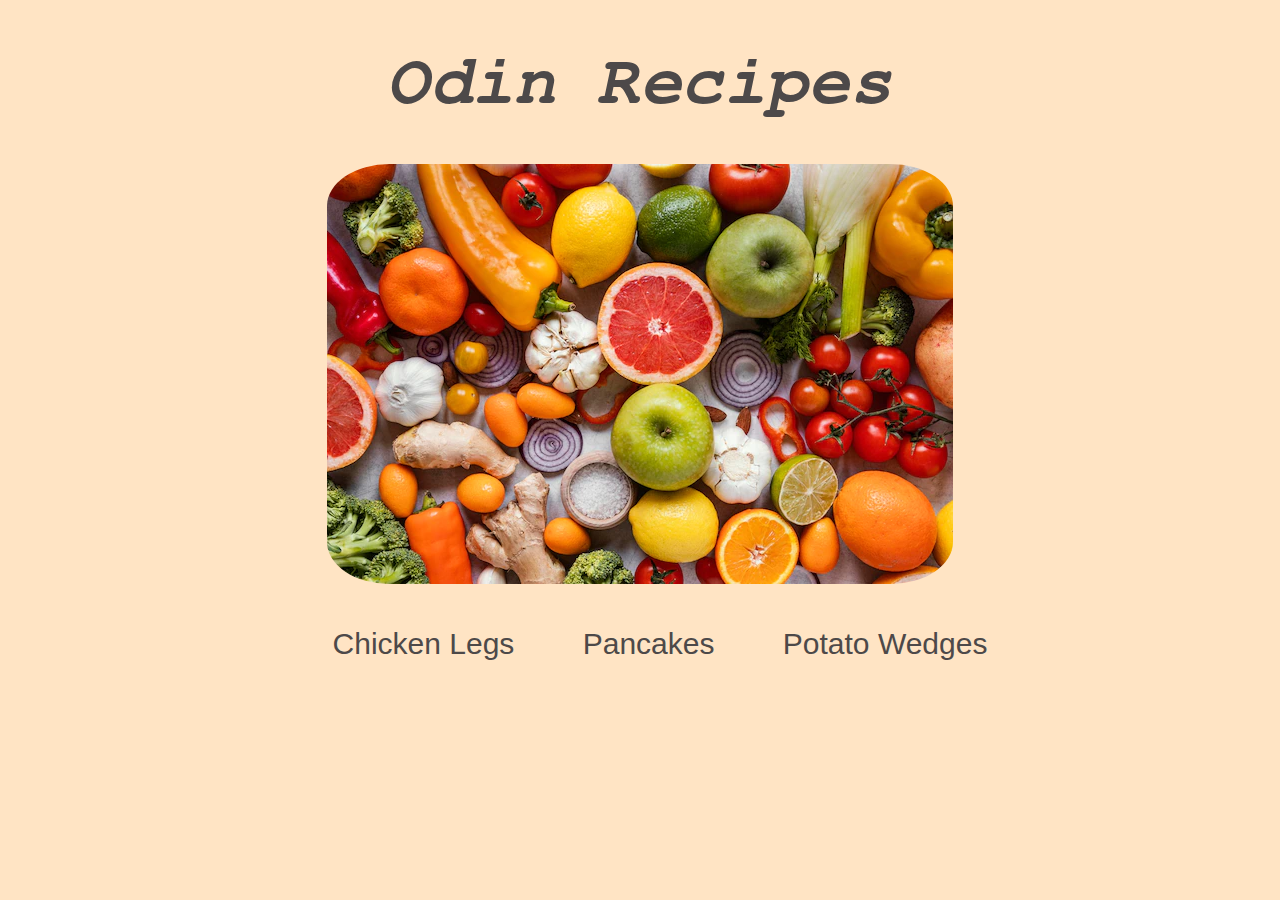
<file: index.html>
<!DOCTYPE html>
<html lang="en">
<head>
    <meta charset="UTF-8">
    <link rel="stylesheet" href="index.css">
    <title>Su's Recipes</title>
</head>
<body>
    <h1>Odin Recipes</h1>
    <img src="images/recipe_book.webp" class="center" alt="A recipe book" width="626" height="420" loading="lazy">
    <ul>
        <li><a href="recipes/chicken-legs.html">Chicken Legs</a></li>
        <li><a href="recipes/pancakes.html">Pancakes</a></li>
        <li><a href="recipes/potato-wedges.html">Potato Wedges</a></li>
    </ul>
</body>
</html>
</file>
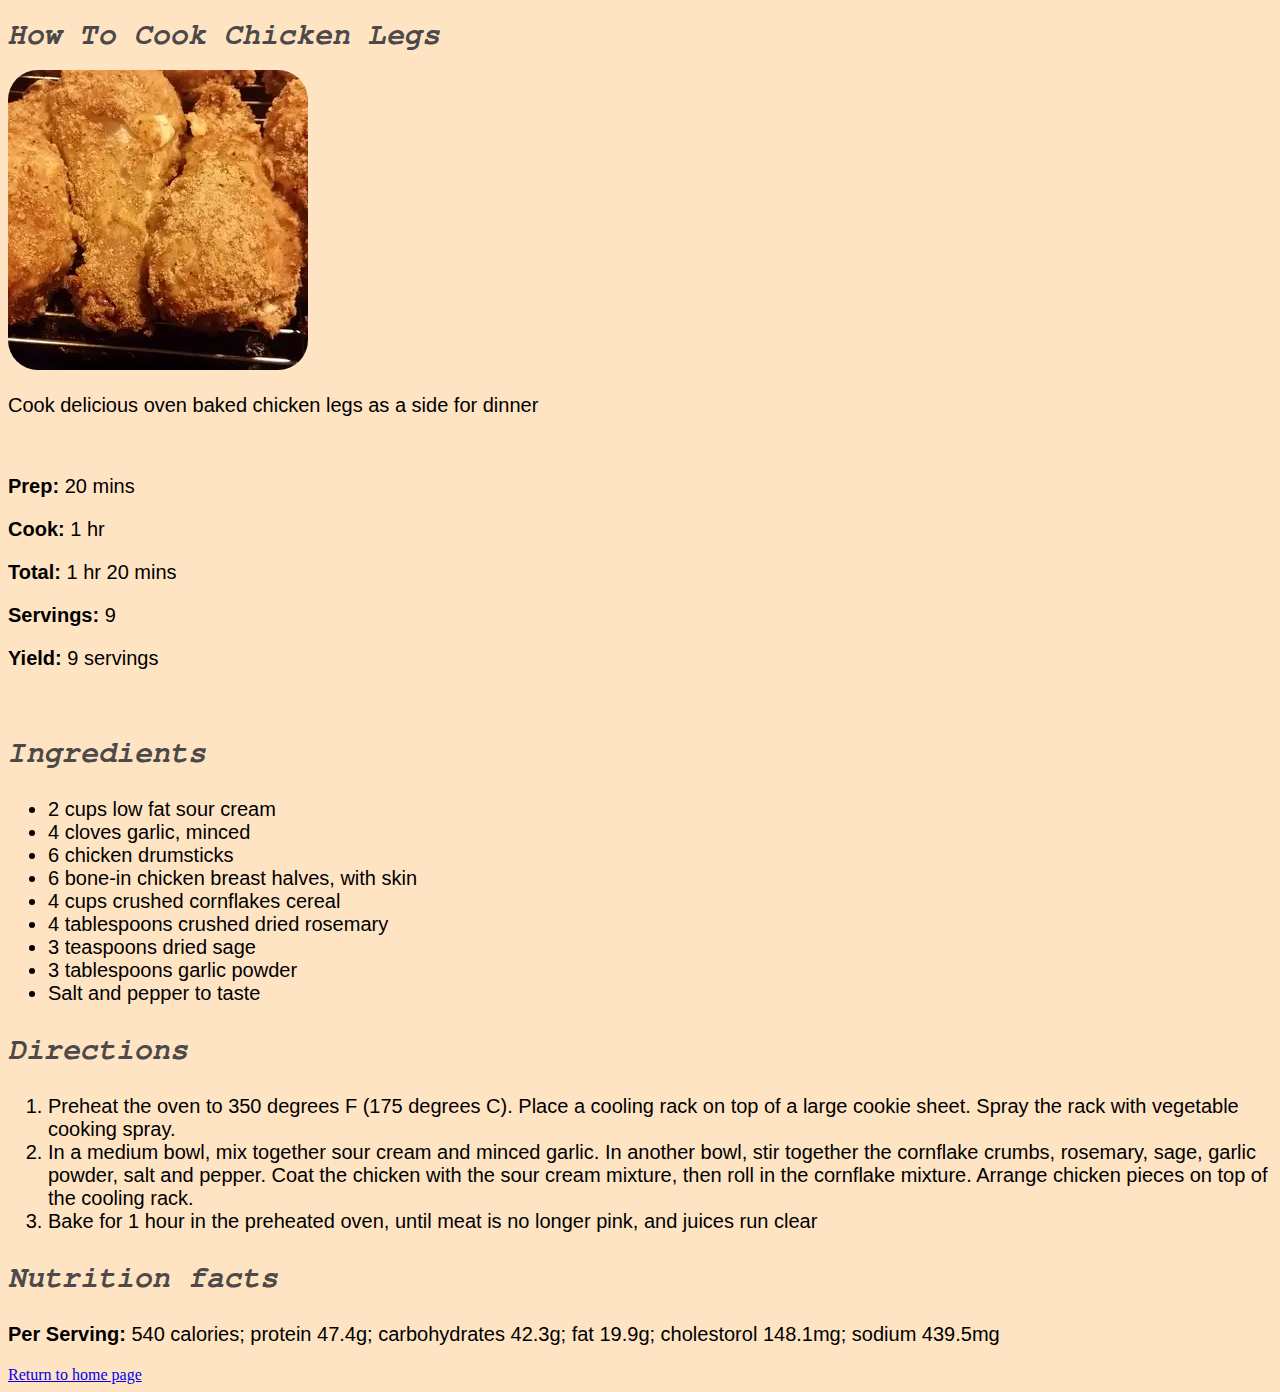
<file: recipes/chicken-legs.html>
<!DOCTYPE html>
<html lang="en">
<head>
    <meta charset="UTF-8">
    <meta http-equiv="X-UA-Compatible" content="IE=edge">
    <meta name="viewport" content="width=device-width, initial-scale=1.0">
    <link rel="stylesheet" href="../recipes.css">
    <title>Chicken Legs</title>
</head>
<body>
    <h1>How To Cook Chicken Legs</h1>
    <img src="../images/chicken.webp" alt="A picture of delicious chicken legs" width="50%" height="50%">
    <p>Cook delicious oven baked chicken legs as a side for dinner</p>
    <br>
    <p><strong>Prep:</strong> 20 mins</p>
    <p><strong>Cook:</strong> 1 hr</p>
    <p><strong>Total:</strong> 1 hr 20 mins</p>
    <p><strong>Servings:</strong> 9</p>
    <p><strong>Yield:</strong> 9 servings</p>
    <br>
    <h3>Ingredients</h3>
    <ul>
        <li>2 cups low fat sour cream</li>
        <li>4 cloves garlic, minced</li>
        <li>6 chicken drumsticks</li>
        <li>6 bone-in chicken breast halves, with skin</li>
        <li>4 cups crushed cornflakes cereal</li>
        <li>4 tablespoons crushed dried rosemary</li>
        <li>3 teaspoons dried sage</li>
        <li>3 tablespoons garlic powder</li>
        <li>Salt and pepper to taste</li>
    </ul>
    <h3>Directions</h3>
    <ol>
        <li>Preheat the oven to 350 degrees F (175 degrees C). Place a cooling rack on top of a large cookie sheet. Spray the rack with vegetable cooking spray.</li>
        <li>In a medium bowl, mix together sour cream and minced garlic. In another bowl, stir together the cornflake crumbs, rosemary, sage, garlic powder, salt and pepper. Coat the chicken with the sour cream mixture, then roll in the cornflake mixture. Arrange chicken pieces on top of the cooling rack.</li>
        <li>Bake for 1 hour in the preheated oven, until meat is no longer pink, and juices run clear</li>
    </ol>
    <h3>Nutrition facts</h3>
    <p><strong>Per Serving:</strong> 540 calories; protein 47.4g; carbohydrates 42.3g; fat 19.9g; cholestorol 148.1mg; sodium 439.5mg</p>
    <a href="../index.html">Return to home page</a>
</body>
</html>
</file>
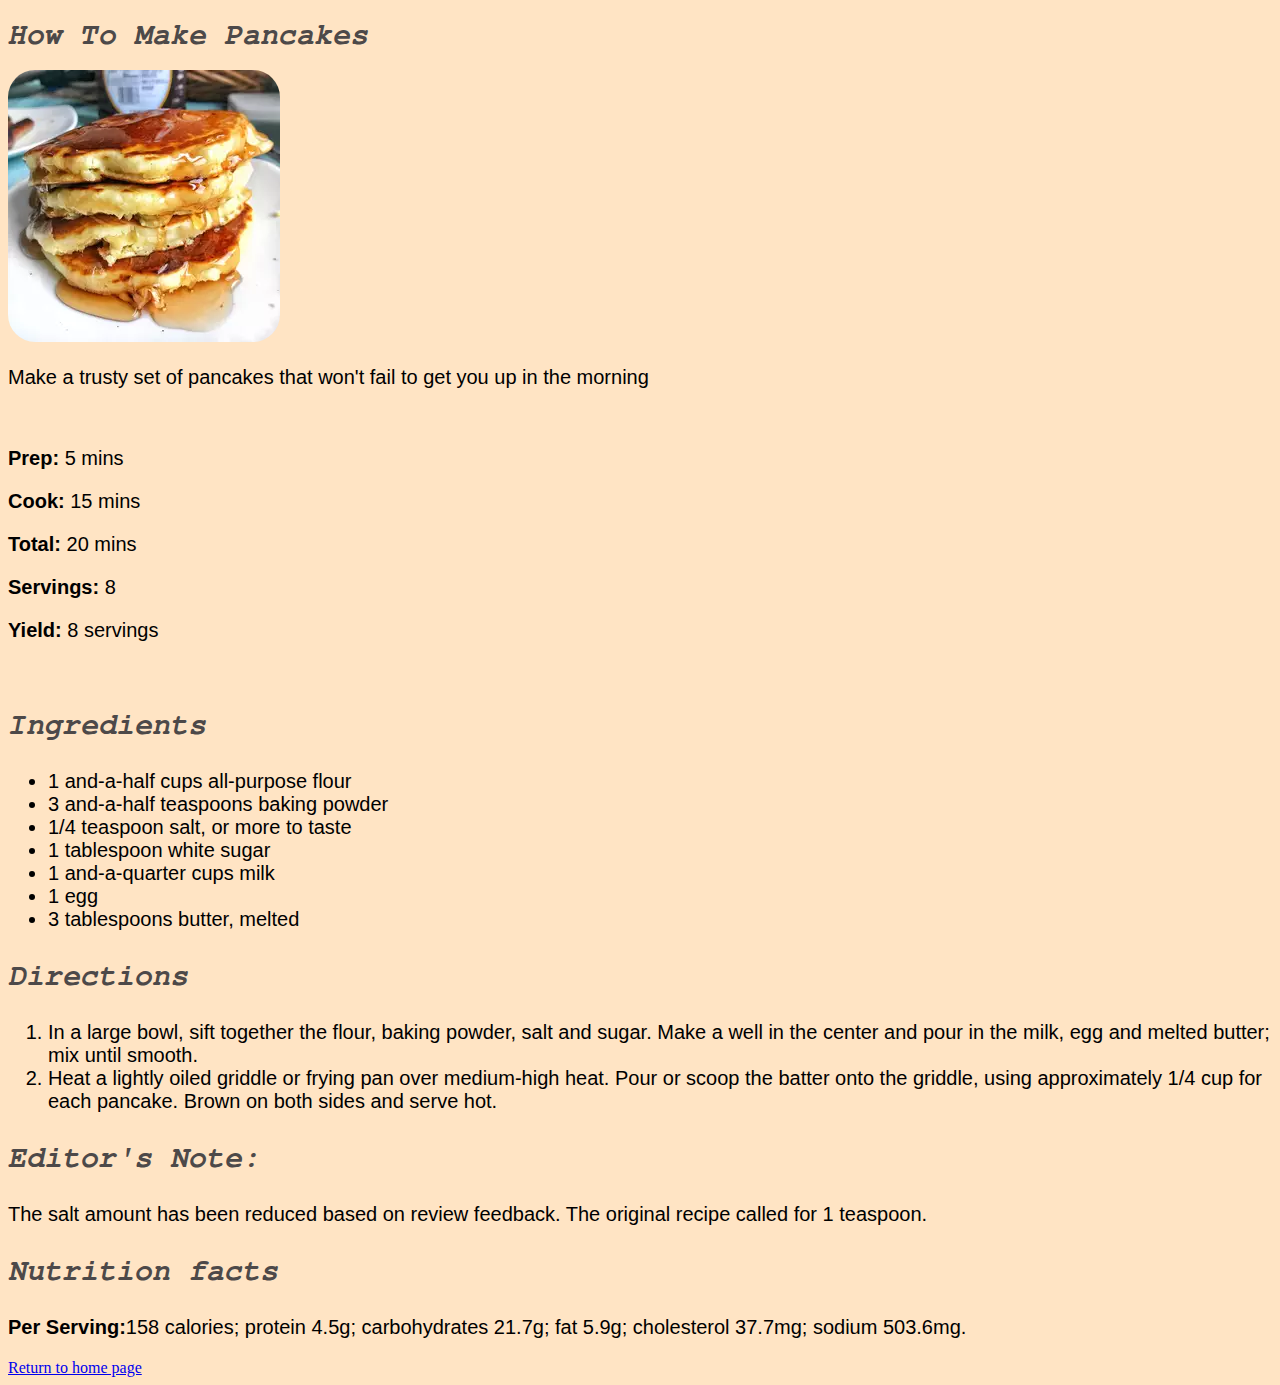
<file: recipes/pancakes.html>
<!DOCTYPE html>
<html lang="en">
<head>
    <meta charset="UTF-8">
    <meta http-equiv="X-UA-Compatible" content="IE=edge">
    <meta name="viewport" content="width=device-width, initial-scale=1.0">
    <link rel="stylesheet" href="../recipes.css">
    <title>Pancakes</title>
</head>
<body>
    <h1>How To Make Pancakes</h1>
    <img src="../images/pancake.webp" alt="A picture of a delicious stack of pancakes" width="50%" height="50%">
    <p>Make a trusty set of pancakes that won't fail to get you up in the morning</p>
    <br>
    <p><strong>Prep:</strong> 5 mins</p>
    <p><strong>Cook:</strong> 15 mins</p>
    <p><strong>Total:</strong> 20 mins</p>
    <p><strong>Servings:</strong> 8</p>
    <p><strong>Yield:</strong> 8 servings</p>
    <br>
    <h3>Ingredients</h3>
    <ul>
        <li>1 and-a-half cups all-purpose flour</li>
        <li>3 and-a-half teaspoons baking powder</li>
        <li>1/4 teaspoon salt, or more to taste</li>
        <li>1 tablespoon white sugar</li>
        <li>1 and-a-quarter cups milk</li>
        <li>1 egg</li>
        <li>3 tablespoons butter, melted</li>
    </ul>
    <h3>Directions</h3>
    <ol>
        <li>In a large bowl, sift together the flour, baking powder, salt and sugar. Make a well in the center and pour in the milk, egg and melted butter; mix until smooth.</li>
        <li>Heat a lightly oiled griddle or frying pan over medium-high heat. Pour or scoop the batter onto the griddle, using approximately 1/4 cup for each pancake. Brown on both sides and serve hot.</li>
    </ol>
    <h3>Editor's Note:</h3>
    <p>The salt amount has been reduced based on review feedback. The original recipe called for 1 teaspoon.</p>
    <h3>Nutrition facts</h3>
    <p><strong>Per Serving:</strong>158 calories; protein 4.5g; carbohydrates 21.7g; fat 5.9g; cholesterol 37.7mg; sodium 503.6mg.</p>
    <a href="../index.html">Return to home page</a>
</body>
</html>
</file>
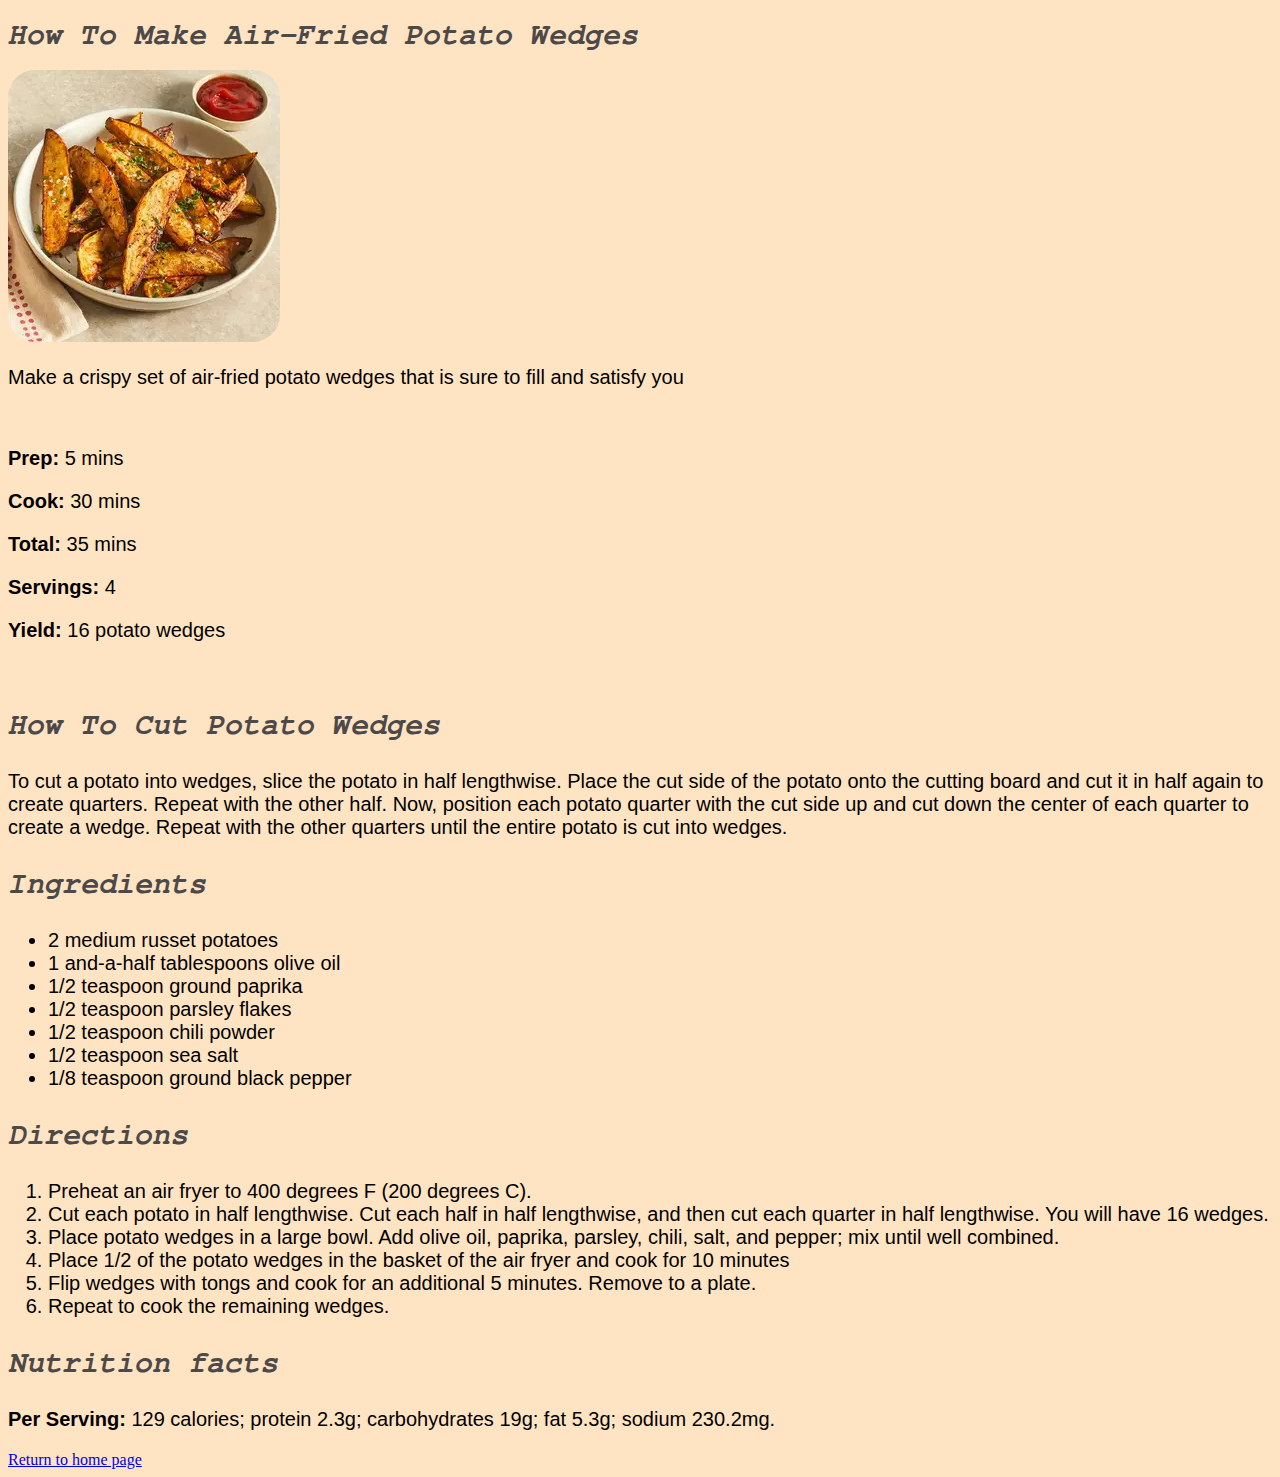
<file: recipes/potato-wedges.html>
<!DOCTYPE html>
<html lang="en">
<head>
    <meta charset="UTF-8">
    <meta http-equiv="X-UA-Compatible" content="IE=edge">
    <meta name="viewport" content="width=device-width, initial-scale=1.0">
    <link rel="stylesheet" href="../recipes.css">
    <title>Potato Wedges</title>
</head>
<body>
    <h1>How To Make Air-Fried Potato Wedges </h1>
    <img src="../images/wedges.webp" alt="A picture of delicious potato wedges" width="50%" height="50%">
    <p>Make a crispy set of air-fried potato wedges that is sure to fill and satisfy you</p>
    <br>
    <p><strong>Prep:</strong> 5 mins</p>
    <p><strong>Cook:</strong> 30 mins</p>
    <p><strong>Total:</strong> 35 mins</p>
    <p><strong>Servings:</strong> 4</p>
    <p><strong>Yield:</strong> 16 potato wedges</p>
    <br>

    <h3>How To Cut Potato Wedges</h3>
    <p>To cut a potato into wedges, slice the potato in half lengthwise. Place the cut side of the potato onto the cutting board and cut it in half again to create quarters. Repeat with the other half. Now, position each potato quarter with the cut side up and cut down the center of each quarter to create a wedge. Repeat with the other quarters until the entire potato is cut into wedges. 
    </p>

    <h3>Ingredients</h3>
    <ul>
        <li>2 medium russet potatoes</li>
        <li>1 and-a-half tablespoons olive oil</li>
        <li>1/2 teaspoon ground paprika</li>
        <li>1/2 teaspoon parsley flakes</li>
        <li>1/2 teaspoon chili powder</li>
        <li>1/2 teaspoon sea salt</li>
        <li>1/8 teaspoon ground black pepper</li>
    </ul>
    <h3>Directions</h3>
    <ol>
        <li>Preheat an air fryer to 400 degrees F (200 degrees C).</li>
        <li>Cut each potato in half lengthwise. Cut each half in half lengthwise, and then cut each quarter in half lengthwise. You will have 16 wedges.</li>
        <li>Place potato wedges in a large bowl. Add olive oil, paprika, parsley, chili, salt, and pepper; mix until well combined.</li>
        <li>Place 1/2 of the potato wedges in the basket of the air fryer and cook for 10 minutes</li>
        <li>Flip wedges with tongs and cook for an additional 5 minutes. Remove to a plate.</li>
        <li>Repeat to cook the remaining wedges.</li>
    </ol>
    <h3>Nutrition facts</h3>
    <p><strong>Per Serving:</strong> 129 calories; protein 2.3g; carbohydrates 19g; fat 5.3g; sodium 230.2mg.</p>
    <a href="../index.html">Return to home page</a>
</body>
</html>
</file>
<file: index.css>
html
{
    background-color: bisque;
}
h1
{
    color:  rgb(77, 73, 73);
    text-align: center;
    font-family: 'FreeMono', 'monospace';
    font-weight: bold;
    font-style: oblique;
    font-size: 70px
}
p
{
    text-align:center;
}
img
{
    border-radius: 10%;
}
.center 
{
    display: block;
    margin-left: auto;
    margin-right: auto;
}
ul
{
    display: block;
    text-align: center;
    display: block;
    line-height: 2.0em;
    font-size: 30px;
    font-family: Impact, Haettenschweiler, 'Arial Narrow Bold', sans-serif;
}
li
{
    display: inline;
    padding: .4em 1em;
    float: none;
}
a
{
    text-decoration: none;
    color: rgb(77, 73, 73);
}
a:hover
{
    color: rgb(84, 84, 172);
}
</file>
<file: recipes.css>
html
{
    background-color: bisque;
}
img
{
    border-radius: 10%;
    width:auto;
    height:auto;
}
h1
{
    color:  rgb(77, 73, 73);
    font-family: 'FreeMono', 'monospace';
    font-weight: bold;
    font-style: oblique;
    font-size: 30px
}
h3
{
    color:  rgb(77, 73, 73);
    font-family: 'FreeMono', 'monospace';
    font-weight: bold;
    font-style: oblique;
    font-size: 30px  
}
p
{
    font-family: Impact, Haettenschweiler, 'Arial Narrow Bold', sans-serif;
    font-size: 20px;
}
ul
{
    font-family: Impact, Haettenschweiler, 'Arial Narrow Bold', sans-serif;
    font-size: 20px;
}
ol
{
    font-family: Impact, Haettenschweiler, 'Arial Narrow Bold', sans-serif;
    font-size: 20px;
}
</file>
